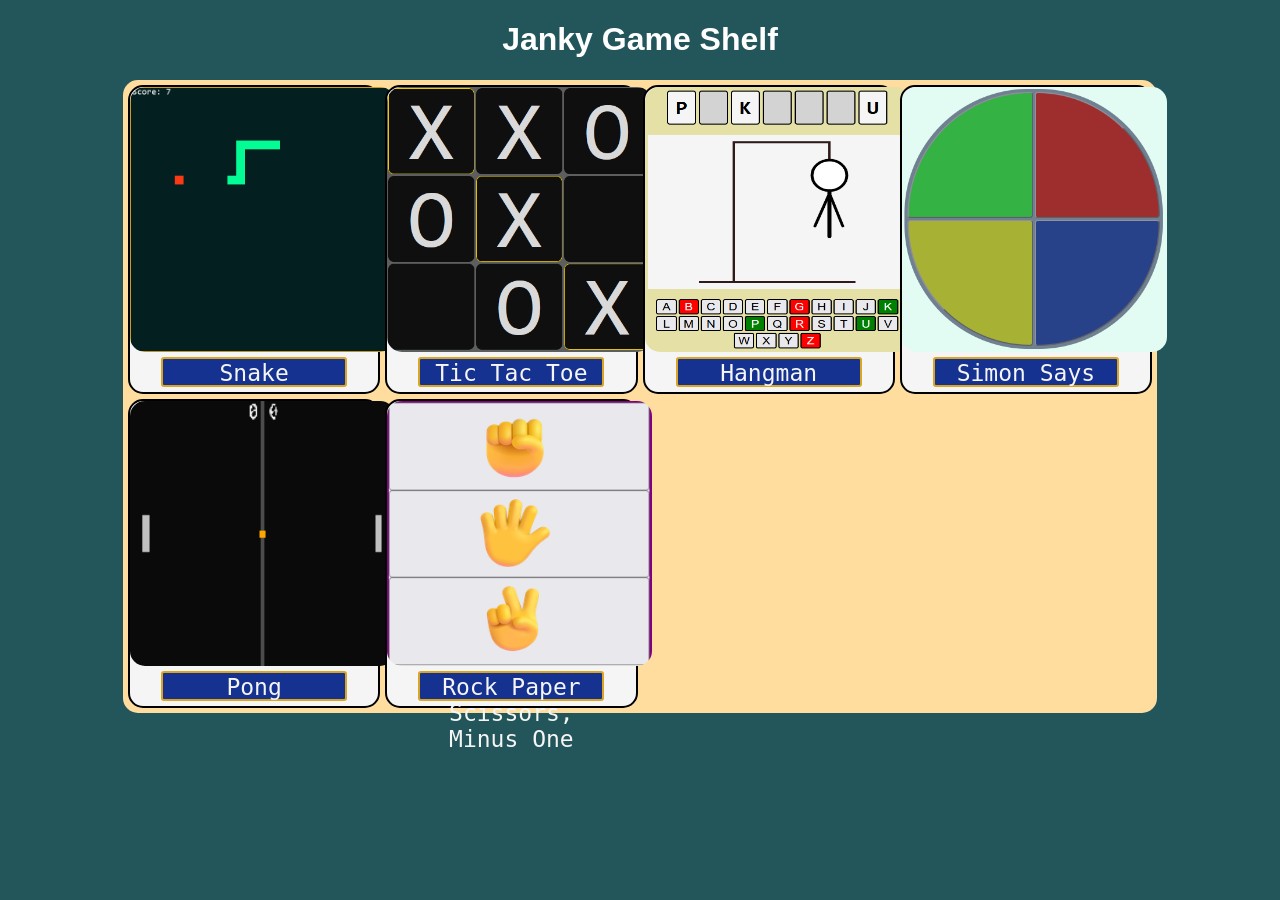
<file: index.html>
<!DOCTYPE html>
<html lang="en">
<head>
    <meta charset="UTF-8">
    <meta name="viewport" content="width=device-width, initial-scale=1.0">
    <title>Janky Game Shelf</title>
    <link rel="stylesheet" href="styles.css">
</head>
<body>
    <h1 id="title">Janky Game Shelf</h1>
    <div id="container">
        <div class="game-cards">
            <img src="./snakeGame/assets/snakeSShot.png" alt="snake game">
            <button class="card-btn" onclick="window.location.href='./snakeGame/index.html';">Snake</button>
        </div>
        <div class="game-cards">
            <img src="./ticTacToe/assets/ticTacToeSShot.png" alt="tic tac toe">
            <button class="card-btn" onclick="window.location.href='./ticTacToe/index.html';">Tic Tac Toe</button>
        </div>
        <div class="game-cards">
            <img src="./hangman/assets/hangmanSShot.png" alt="hangman">
            <button class="card-btn" onclick="window.location.href='./hangman/index.html';">Hangman</button>
        </div>
        <div class="game-cards">
            <img src="./simonSays/assets/simonSShot.png" alt="simon says">
            <button class="card-btn" onclick="window.location.href='./simonSays/index.html';">Simon Says</button>
        </div>
        <div class="game-cards">
            <img src="./pong/assets/pongSShot.png" alt="pong">
            <button class="card-btn" onclick="window.location.href='./pong/index.html';">Pong</button>
        </div>
        <div class="game-cards">
            <img src="./RPSminusOne/assets/RpsSShot.png" alt="rock paper scissors minus one">
            <button class="card-btn" onclick="window.location.href='./RPSminusOne/index.html';">
                Rock Paper Scissors, Minus One
            </button>
        </div>
    </div>
</body>
</html>
</file>
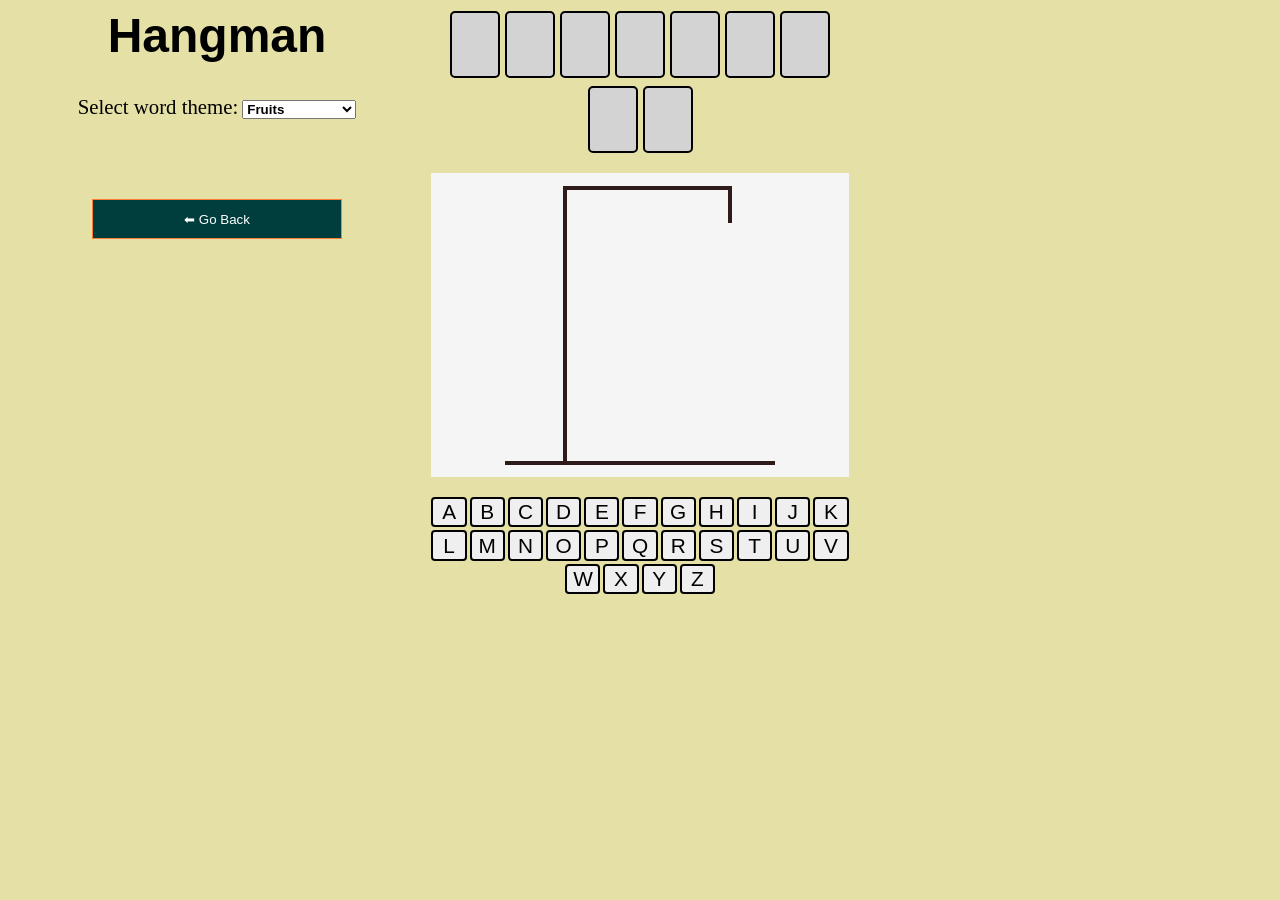
<file: hangman/index.html>
<!DOCTYPE html>
<html lang="en">
<head>
    <meta charset="UTF-8">
    <meta name="viewport" content="width=device-width, initial-scale=1.0">
    <link rel="icon" type="image/x-icon" href="./assets/hangmanFavicon.png">
    <link rel="stylesheet" href="styles.css">
    <title>Hangman</title>
</head>
<body>
    <div id="first-container">
        <h1 id="title">Hangman</h1>
        <div id="select-theme-container">
            <label for="select-theme" id="select-label">Select word theme:</label>
            <select id="select-theme" name="select-theme">
                <option value="fruit" selected>Fruits</option>
                <option value="vegetables">Vegetables</option>
                <option value="pokemon">Pokemon</option>
                <option value="constellations">Constellations</option>
            </select>
        </div>
        <a href="../index.html">
            <button id="back-btn">⬅ Go Back</button>
        </a>
    </div>
    <div id="middle-container">
        <div id="target-word-container"></div>
        <div id="hangman-drawing-container">
            <svg id="hangman-drawing" width="300" height="300">
                <line class="gallows" x1="15" x2="285" y1="290" y2="290"></line>
                <line class="gallows" x1="75" x2="75" y1="15" y2="290"></line>
                <line class="gallows" x1="73" x2="240" y1="15" y2="15"></line>
                <line class="gallows" x1="240" x2="240" y1="13" y2="50"></line>
                <circle id="stickman-head" class="hidden" r="30" cx="240" cy="80"></circle>
                <line id="stickman-body" class="hidden" x1="240" x2="240" y1="111" y2="200"></line>
                <line id="stickman-left-arm" class="hidden" x1="238" x2="215" y1="121" y2="180"></line>
                <line id="stickman-right-arm" class="hidden" x1="242" x2="263" y1="121" y2="180"></line>
                <line id="stickman-left-leg" class="hidden" x1="238" x2="227" y1="200" y2="270"></line>
                <line id="stickman-right-leg" class="hidden" x1="242" x2="253" y1="200" y2="270"></line>
            </svg>
        </div>
        <button id="reset-btn" class="hidden" >Play Again</button>
        <div id="keyboard-container"></div>
    </div>
    <script src="script.js"></script>
</body>
</html>
</file>
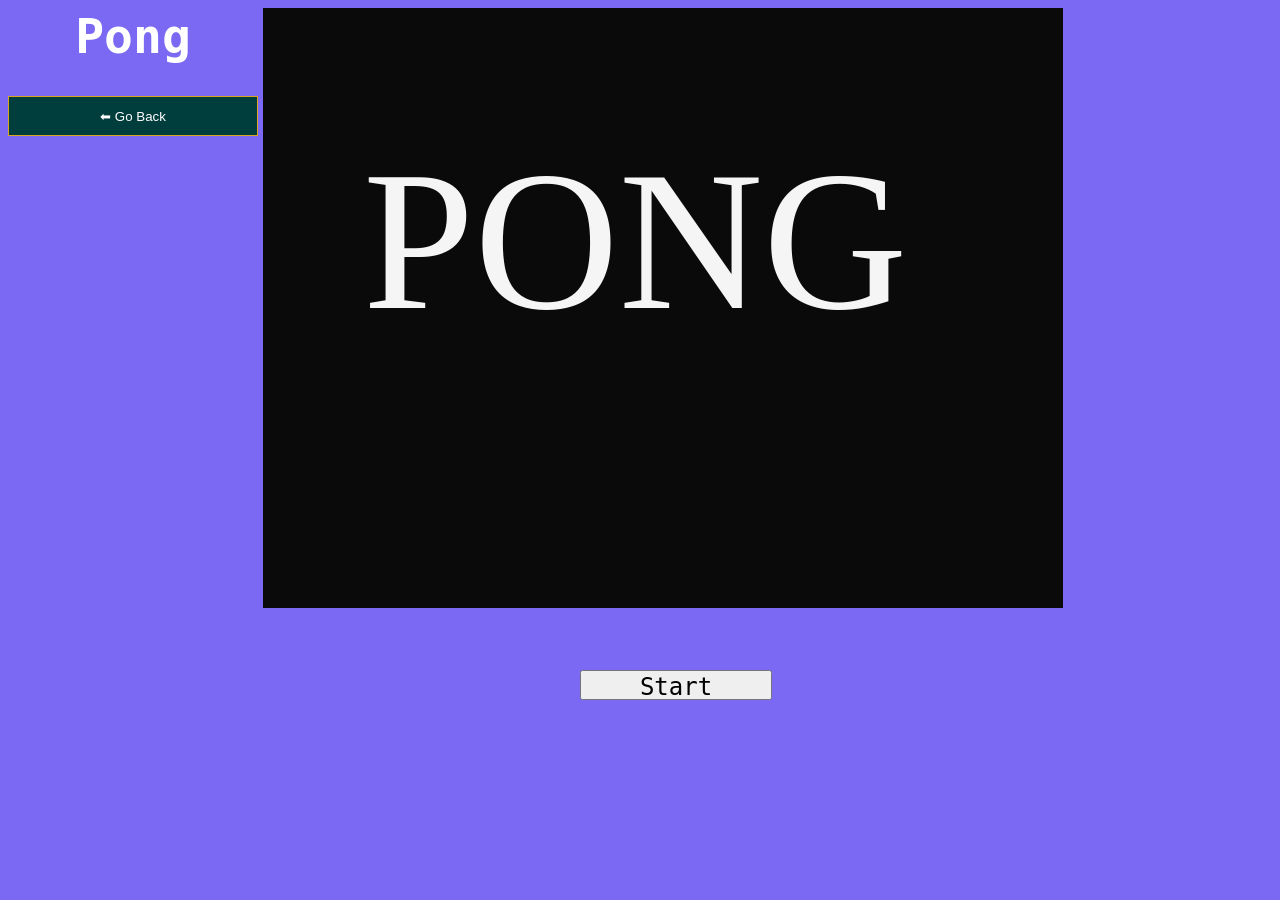
<file: pong/index.html>
<!DOCTYPE html>
<html lang="en">
<head>
    <meta charset="UTF-8">
    <meta name="viewport" content="width=device-width, initial-scale=1.0">
    <title>Pong</title>
    <link rel="stylesheet" href="styles.css">
</head>
<body>
    <div id="first-container">
        <h1 id="title">Pong</h1>
        <a href="../index.html">
            <button id="back-btn">⬅ Go Back</button>
        </a>
    </div>
    <div id="middle-container">
        <canvas id="game" width="800" height="600"></canvas>
        <button id="start-btn">Start</button>
    </div>
    <script src="script.js"></script>
</body>
</html>
</file>
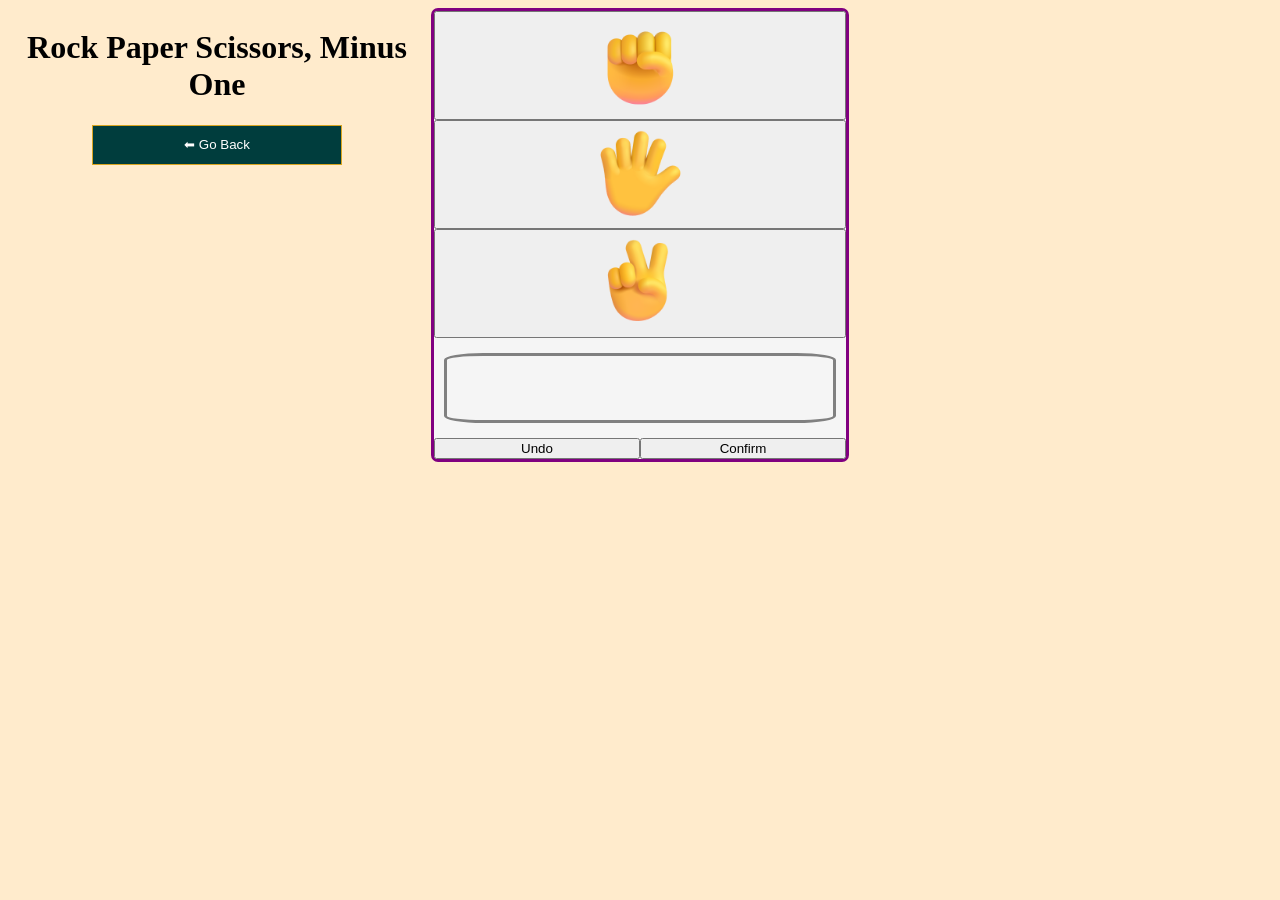
<file: RPSminusOne/index.html>
<!DOCTYPE html>
<html lang="en">
<head>
    <meta charset="UTF-8">
    <meta name="viewport" content="width=device-width, initial-scale=1.0">
    <title>Rock Paper Scissors, Minus One</title>
    <link rel="stylesheet" href="styles.css">
</head>
<body>
    <div id="first-container">
        <h1>Rock Paper Scissors, Minus One</h1>
        <a href="../index.html">
            <button id="back-btn">⬅ Go Back</button>
        </a>
    </div>
    <div id="middle-container">
        <div id="rps-game">
            <div id="choices">
                <button class="rps-choice" value="rock">
                    <img src="./assets/hand-rock.png" alt="rock">
                </button>
                <button class="rps-choice" value="paper">
                    <img src="./assets/hand-paper.png" alt="paper">
                </button>
                <button class="rps-choice" value="scissors">
                    <img src="./assets/hand-scissors.png" alt="scissors">
                </button>
            </div>
            <div id="chosen-options">
            </div>
            <div id="pre-game-buttons">
                <button id="undo-btn">Undo</button>
                <button id="confirm-btn">Confirm</button>
            </div>
        </div>
    </div>
    <script src="script.js"></script>
</body>
</html>
</file>
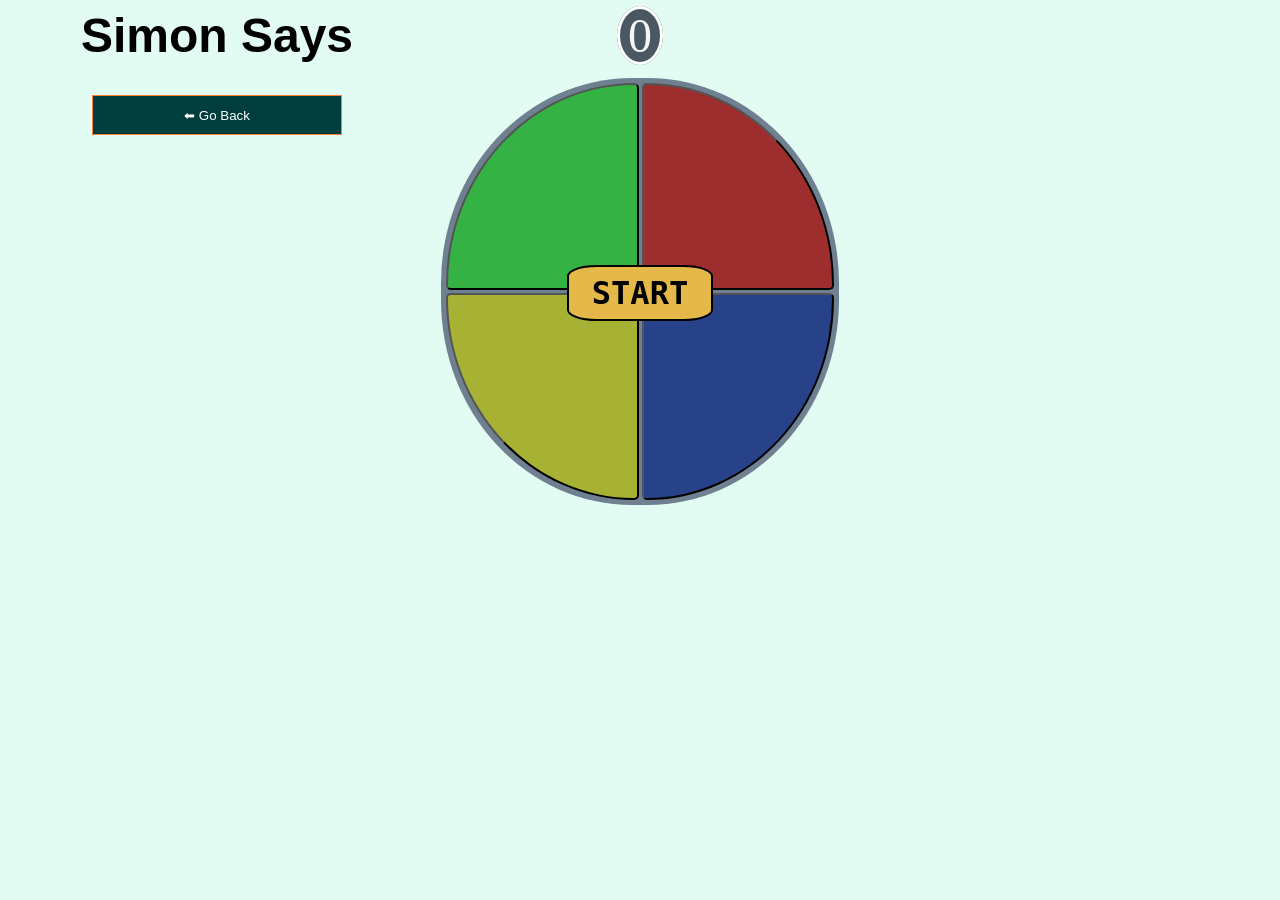
<file: simonSays/index.html>
<!DOCTYPE html>
<html lang="en">
<head>
    <meta charset="UTF-8">
    <meta name="viewport" content="width=device-width, initial-scale=1.0">
    <title>Simon Says</title>
    <link rel="icon" type="image/x-icon" href="./assets/simonSaysFavicon.png">
    <link rel="stylesheet" href="styles.css">
</head>
<body>
    <div id="first-container">
        <h1 id="title">Simon Says</h1>
        <a href="../index.html">
            <button id="back-btn">⬅ Go Back</button>
        </a>
    </div>
    <div id="middle-container">
        <div id="score-container">
            <span id="score">0</span>
        </div>
        <div id="simon-container">
            <button id="simon-btn-1" class="simon-btn btn-1-base-color"></button>
            <button id="simon-btn-2" class="simon-btn btn-2-base-color"></button>
            <button id="simon-btn-3" class="simon-btn btn-3-base-color"></button>
            <button id="simon-btn-4" class="simon-btn btn-4-base-color"></button>
        </div>
        <button id="start-btn">START</button>
        <span id="high-score" class="hidden">High score: 0</span>
    </div>
    <script src="script.js"></script>
</body>
</html>
</file>
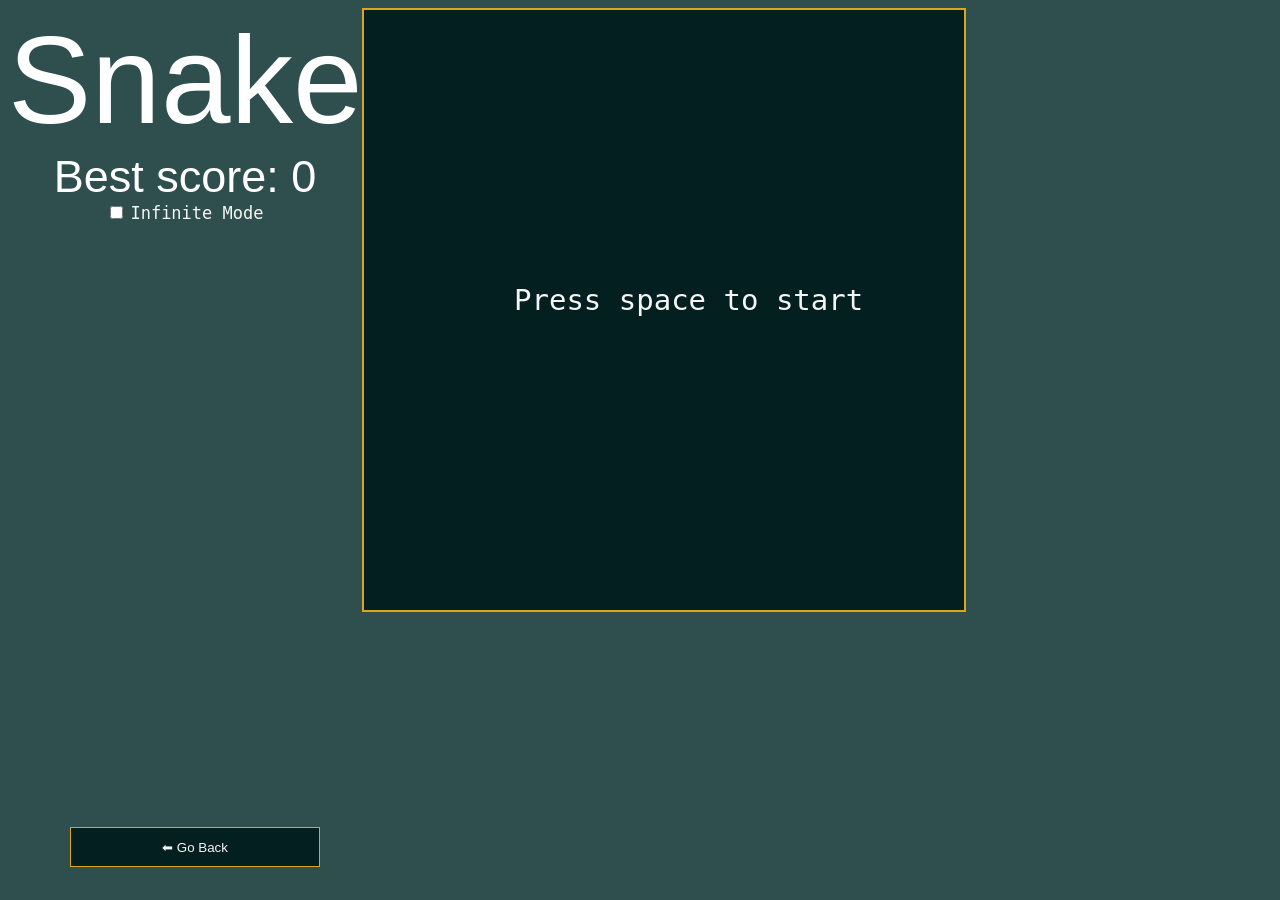
<file: snakeGame/index.html>
<!DOCTYPE html>
<html lang="en">
<head>
    <meta charset="UTF-8">
    <meta name="viewport" content="width=device-width, initial-scale=1.0">
    <link rel="icon" type="image/x-icon" href="./assets/snakeFavicon.png">
    <link rel="stylesheet" href="./styles.css">
    <title>Snake</title>
</head>
<body>
    <div id="title-container">
        <span id="game-title">Snake</span>
        <span id="game-score">Best score: <span id="score-count">0</span></span>
        <div id="infinite-container">
            <input type="checkbox" id="infinite-mode-checkbox">
            <label for="infinite-mode-checkbox" id="infinite-label">Infinite Mode</label>
        </div>
        <span id="game-deaths" class="hidden">Deaths: <span id="death-count">0</span></span>
        <div id="back-container">
            <a href="../index.html">
                <button id="back-button">⬅ Go Back</button>
            </a>
        </div>
    </div>
    <canvas id="game" width="600" height="600">Snake</canvas>
    <script src="snakeGame.js"></script>
</body>
</html>
</file>
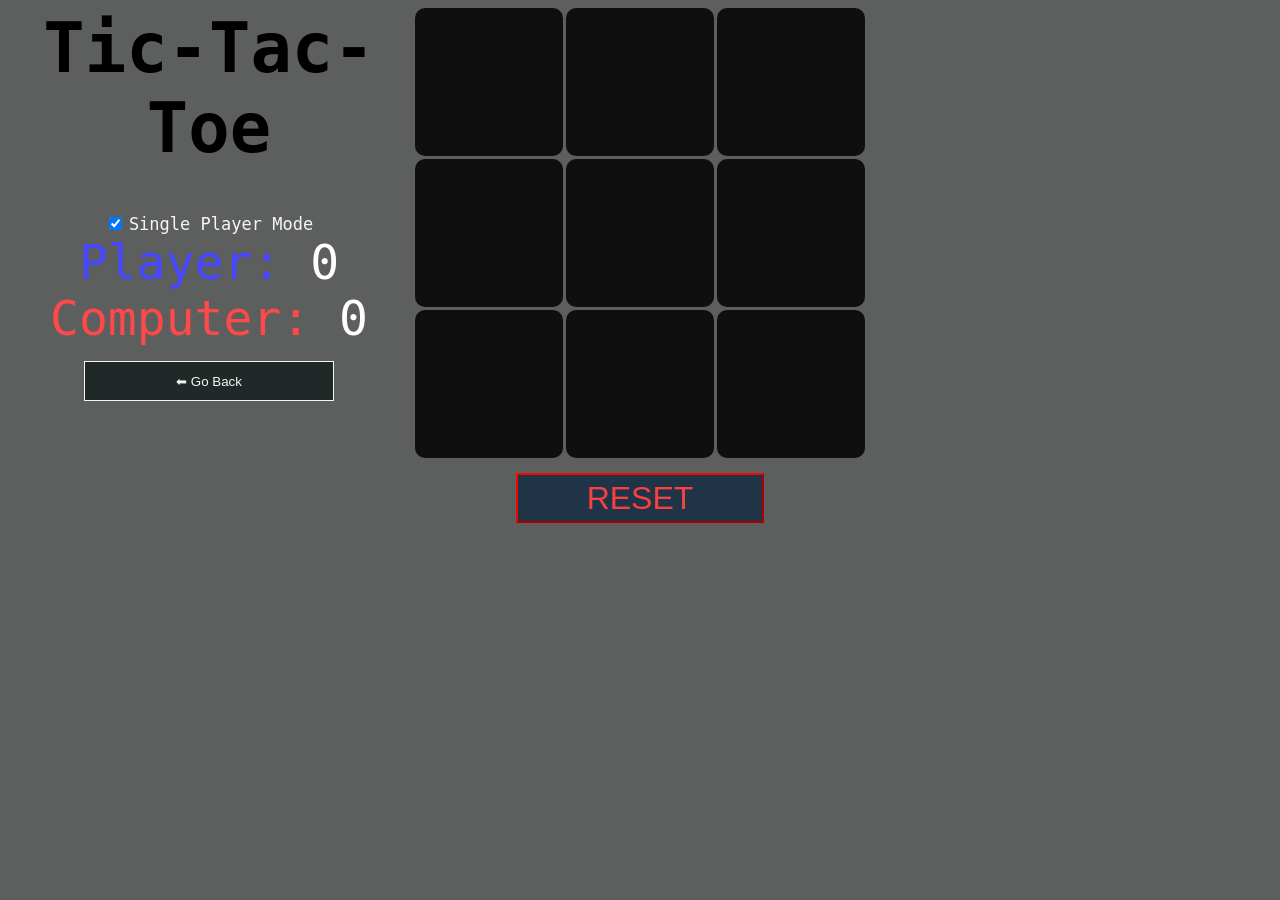
<file: ticTacToe/index.html>
<!DOCTYPE html>
<html lang="en">
<head>
    <meta charset="UTF-8">
    <meta name="viewport" content="width=device-width, initial-scale=1.0">
    <title>Tic Tac Toe</title>
    <link rel="icon" type="image/x-icon" href="./assets/ticTacToeFavicon.png">
    <link rel="stylesheet" href="styles.css">
</head>
<body>
    <div id="first-container">
        <h1 id="title">Tic-Tac-Toe</h1>
        <div id="checkbox-container">
            <input id="game-mode-checkbox" type="checkbox" checked>
            <label for="game-mode-checkbox" id="game-mode-label">
                <span id="game-mode">Single</span> Player Mode
            </label>
        </div>
        <div id="scores-container">
            <span id="player-score">Player: <span id="player-counter">0</span></span>
            <span id="cpu-score">Computer: <span id="cpu-counter">0</span></span>
        </div>
        <a href="../index.html">
            <button id="back-btn">⬅ Go Back</button>
        </a>
    </div>
    <div id="middle-container">
        <div id="gameboard">
            <div class="square square-0"></div>
            <div class="square square-1"></div>
            <div class="square square-2"></div>
            <div class="square square-3"></div>
            <div class="square square-4"></div>
            <div class="square square-5"></div>
            <div class="square square-6"></div>
            <div class="square square-7"></div>
            <div class="square square-8"></div>
        </div>
        <button id="reset-btn">RESET</button>
    </div>
    <script src="script.js"></script>
</body>
</html>
</file>
<file: styles.css>
html {
    box-sizing: border-box;
    height: 100%;
}

body {
    margin: 0;
    background: hsl(185.3, 45.6%, 24.5%);
}

#title {
    color: rgb(255, 255, 255);
    font-family: Helvetica, sans-serif;
    text-align: center;
}

#container {
    display: grid;
    grid-template-columns: repeat(4, minmax(0, 1fr));
    gap: 5px;
    width: 80vw;
    background: rgb(255, 221, 159);
    border-radius: 15px;
    margin: auto;
    padding: 5px;
}

.game-cards {
    display: flex;
    flex-direction: column;
    background-color: whitesmoke;
    border-radius: 15px;
    text-align: center;
    border: 2px solid #000;
}

.game-cards img {
    height: 265px;
    width: 265px;
    border-radius: 15px;
}

.card-btn {
    border: 2px solid goldenrod;
    border-radius: 3px;
    background-color: #153291;
    color: whitesmoke;
    width: 75%;
    height: 30px;
    margin: 5px auto;
    font-size: 23px;
    font-family: monospace, Arial, Helvetica, sans-serif;
    cursor: pointer;
}

.card-btn:hover {
    border-color: hsl(43, 74%, 55%);
    background-color: hsl(226, 75%, 39%);
    color: hsl(0, 0%, 100%);
}

.card-btn:active {
    border-color: hsl(43, 74%, 45%);
    background-color: hsl(226, 75%, 25%);
    color: hsl(0, 0%, 92%);
}

@media (max-width: 600px) {
    #container {
        width: 90%;
        grid-template-columns: repeat(2, minmax(0, 1fr));
    }

    .card-btn {
        font-size: 18px;
    }

    .game-cards img {
        height: 155px;
        width: 155px;
    }
}
</file>
<file: hangman/styles.css>
* {
    box-sizing: border-box;
}

body {
    background-color: #e4e0a6;
    display: grid;
    grid-template-columns: 1fr 1fr 1fr;
    gap: 5px;
}

#first-container {
    text-align: center;
}

#title {
    font-family: Helvetica, sans-serif;
    font-size: 3rem;
    margin-top: 0;
    text-align: center;
}

#select-theme-container {
    margin: 15px 0 80px 0;
}

#select-theme {
    font-weight: 600;
    font-family: Helvetica, sans-serif;
}

#select-label {
    font-size: 1.3rem;
    font-family: Georgia, Times, serif;
}

#back-btn {
    background-color: hsl(180, 100%, 12%);
    color: hsl(0, 0%, 100%);
    border: 1px solid hsl(22, 100%, 60%);
    width: 250px;
    height: 40px;
}

#back-btn:hover {
    background-color: hsl(180, 100%, 17%);
    color: hsl(0, 0%, 99%);
    border: 1px solid hsl(22, 100%, 67%);
}

#back-btn:active {
    background-color: hsl(180, 100%, 10%);
    color: hsl(0, 0%, 92%);
    border: 1px solid hsl(22, 100%, 53%);
}

#middle-container {
    display: flex;
    flex-direction: column;
    gap: 20px;
    text-align: center;
}

#target-word-container {
    display: flex;
    flex-wrap: wrap;
    justify-content: center;
    gap: 5px;
}

.target-letter {
    width: 50px;
    height: 67px;

    margin-top: 3px;
    padding: 9px;

    border: 2px solid black;
    border-radius: 5px;

    font-size: 2.4rem;
    font-family: monospace, sans-serif;
    font-weight: 600;

    user-select: none;
    background-color: whitesmoke;
}

#hangman-drawing-container {
    background-color: whitesmoke;
}

.gallows {
    stroke: #301b1b;
    stroke-width: 4;
}

#stickman-head {
    stroke: #000000;
    stroke-width: 5;
    fill: white;
}

#stickman-body {
    stroke: #000000;
    stroke-width: 7;
    stroke-linecap: round;
}

#stickman-left-arm, #stickman-right-arm, #stickman-left-leg, #stickman-right-leg {
    stroke: #000000;
    stroke-width: 5;
    stroke-linecap: round;
}

#reset-btn {
    margin: auto;
    width: 50%;
    height: 27px;

    background-color: hsl(51, 100%, 50%);
    border: 1px solid hsl(16, 100%, 50%);
    border-radius: 10px;
    font-family: monospace, sans-serif;
    font-size: 1.2rem;
    font-weight: 700;
}

#reset-btn:hover {
    background-color: hsl(51, 100%, 58%);
    border: 1px solid hsl(16, 100%, 58%);
}

#reset-btn:active {
    background-color: hsl(51, 100%, 42%);
    border: 1px solid hsl(16, 100%, 42%);
}

.hidden {
    display: none;
}

#keyboard-container {
    display: flex;
    flex-wrap: wrap;
    justify-content: center;
    text-align: center;
    gap: 3px;
}

.keyboard-letter {
    width: 2.2rem;
    height: 1.9rem;
    font-size: 1.3rem;
    font-family: Arial, Helvetica, sans-serif;

    border: 2px solid black;
    border-radius: 4px;
}

.blank {
    background-color: lightgrey;
    color: lightgrey;
}

.correct-letter {
    background-color: green;
    color: white;
}

.wrong-letter {
    background-color: red;
    color: whitesmoke;
}

@media (max-width: 600px) {
    body {
        display: flex;
        flex-direction: column-reverse;
    }
}
</file>
<file: pong/styles.css>
* {
    box-sizing: border-box;
}

body {
    display: grid;
    grid-template-columns: 1fr 1fr 1fr;
    gap: 5px;
    background-color: hsl(248, 85%, 68%);
}

#first-container {
    text-align: center;
}

#title {
    font-family: monospace, Helvetica, sans-serif;
    color: white;
    font-size: 3rem;
    margin-top: 0;
    text-align: center;
}

#back-btn {
    background-color: hsl(180, 100%, 12%);
    color: hsl(0, 0%, 100%);
    border: 1px solid hsl(43, 74%, 49%);
    width: 250px;
    height: 40px;
}

#back-btn:hover {
    background-color: hsl(180, 100%, 17%);
    color: hsl(0, 0%, 99%);
    border: 1px solid hsl(43, 74%, 59%);
}

#back-btn:active {
    background-color: hsl(180, 100%, 10%);
    color: hsl(0, 0%, 92%);
    border: 1px solid hsl(43, 74%, 40%);
}

#start-btn {
    width: 15%;
    height: 30px;

    position: absolute;
    left: 580px;
    bottom: 200px;

    font-family: monospace;
    font-size: 1.5rem;
}

.hidden {
    display: none;
}

@media (max-width: 600px) {
    body {
        display: flex;
        flex-wrap: wrap-reverse;
    }

    #game {
        width: 320px;
        height: 240px;
        margin: auto;
    }

    #start-btn {
        left: 120px;
        top: 150px;
        width: 25%;
    }
}
</file>
<file: RPSminusOne/styles.css>
* {
    box-sizing: border-box;
}

body {
    background-color: hsl(36, 100%, 90%);
    display: grid;
    grid-template-columns: 1fr 1fr 1fr;
    gap: 5px;
}

#first-container {
    text-align: center;
}

#back-btn {
    background-color: hsl(180, 100%, 12%);
    color: hsl(0, 0%, 100%);
    border: 1px solid hsl(43, 74%, 49%);
    width: 250px;
    height: 40px;
}

#back-btn:hover {
    background-color: hsl(180, 100%, 17%);
    color: hsl(0, 0%, 99%);
    border: 1px solid hsl(43, 74%, 59%);
}

#back-btn:active {
    background-color: hsl(180, 100%, 10%);
    color: hsl(0, 0%, 92%);
    border: 1px solid hsl(43, 74%, 40%);
}

#middle-container {
    display: flex;
    flex-direction: column;
}

#rps-game {
    display: grid;
    grid-template-columns: 1fr;
    gap: 15px;
    background-color: whitesmoke;
    border: 3px solid purple;
    border-radius: 7px;
}

#choices {
    display: grid;
    grid-template-columns: 1fr;
}

#choices img {
    width: 100px;
    height: 100px;
}

#chosen-options {
    margin: auto;
    text-align: center;
    width: 95%;
    height: 70px;
    border: 3px solid grey;
    border-radius: 10%;
}

#chosen-options > img {
    height: 90%;
    aspect-ratio: 1 / 1;
}

#pre-game-buttons {
    display: grid;
    grid-template-columns: 1fr 1fr;
}

#computer-choices {
    margin: auto;
    display: grid;
    grid-template-columns: 1fr 1fr;
}

#computer-choices > img, #computer-final-choice > img {
    transform: rotate(180deg);
}

#player-choices {
    margin: auto;
    display: grid;
    grid-template-columns: 1fr 1fr;
}

#player-choices > img, #computer-choices > img, #player-final-choice > img, #computer-final-choice > img {
    width: 100px;
    height: 100px;
}

#player-choices > img:hover {
    background-color: lightgreen;
    border-radius: 10%;
}

#player-final-choice, #computer-final-choice {
    margin: auto;
    display: grid;
    grid-template-columns: 1fr;
}

#game-result {
    margin: auto;
    font-size: 2.5rem;
}

.win {
    color: green;
}

.tie {
    color: grey;
}

.lose {
    color: red;
}

.win, .lose, .tie {
    font-family: monospace;
}

#restart-container {
    margin: auto;
}

@media (max-width: 600px) {
    body {
        display: flex;
        flex-direction: column-reverse;
    }
}
</file>
<file: simonSays/styles.css>
* {
    box-sizing: border-box;
}

body {
    display: grid;
    grid-template-columns: 1fr 1fr 1fr;
    gap: 5px;
    background-color: hsl(158, 81%, 94%);
}

#first-container {
    text-align: center;
}

#title {
    font-family: Helvetica, sans-serif;
    font-size: 3rem;
    margin-top: 0;
    text-align: center;
}

#back-btn {
    background-color: hsl(180, 100%, 12%);
    color: hsl(0, 0%, 100%);
    border: 1px solid hsl(22, 100%, 60%);
    width: 250px;
    height: 40px;
}

#back-btn:hover {
    background-color: hsl(180, 100%, 17%);
    color: hsl(0, 0%, 99%);
    border: 1px solid hsl(22, 100%, 67%);
}

#back-btn:active {
    background-color: hsl(180, 100%, 10%);
    color: hsl(0, 0%, 92%);
    border: 1px solid hsl(22, 100%, 53%);
}

#middle-container {
    text-align: center;
}

#score {
    background-color: hsl(210, 14%, 34%);
    color: hsl(0, 0%, 96%);
    padding: 0 8px 0 8px;
    font-size: 3rem;
    border: 3px solid hsl(0, 0%, 100%);
    border-radius: 50%;
}

#simon-container {
    background-color: hsl(210, 13%, 50%);
    display: grid;
    grid-template-columns: 1fr 1fr;
    gap: 3px;
    margin: 15px 10px;
    border-radius: 48%;
}

.simon-btn {
    height: 207px;
}

.btn-1-base-color {
    background-color: hsl(128, 55%, 45%);
}

.btn-1-lit {
    background-color: hsl(128, 75%, 55%);
}

.btn-2-base-color {
    background-color: hsl(0, 55%, 40%);
}

.btn-2-lit {
    background-color: hsl(0, 75%, 55%);
}

.btn-3-base-color {
    background-color: hsl(65, 55%, 45%);
}

.btn-3-lit {
    background-color: hsl(65, 75%, 55%);
}

.btn-4-base-color {
    background-color: hsl(224, 55%, 35%);
}

.btn-4-lit {
    background-color: hsl(224, 85%, 55%);
}

#simon-btn-1 {
    border-radius: 100% 5px 5px 5px;
    margin: 5px 0 0 5px;
}

#simon-btn-2 {
    border-radius: 5px 100% 5px 5px;
    margin: 5px 5px 0 0;
}

#simon-btn-3 {
    border-radius: 5px 5px 5px 100%;
    margin: 0 0 5px 5px;
}

#simon-btn-4 {
    border-radius: 5px 5px 100% 5px;
    margin: 0 5px 5px 0;
}

#start-btn {
    position: relative;
    width: 35%;
    height: 10%;
    bottom: 255px;

    font-size: 2rem;
    font-family: monospace, sans-serif;
    font-weight: 600;

    background-color: hsl(43, 74%, 59%);
    border: 2px solid black;
    border-radius: 20%;
}

#start-btn:hover {
    background-color: hsl(43, 74%, 49%);
    border: 2px solid black;
}

#start-btn:active {
    background-color: hsl(43, 74%, 49%);
    border: 2px solid black;
}

#high-score {
    position: absolute;
    top: 50%;
    left: 50%;
    transform: translate(-50%, -50%);
    top: 35%;

    font-size: 1.5rem;
    font-weight: 800;
    font-family: monospace, sans-serif;
    color: hsl(0, 0%, 100%);
}

.hidden {
    display: none;
}

@media (max-width: 600px) {
    body {
        display: flex;
        flex-direction: column-reverse;
    }

    .simon-btn {
        height: 144px;
    }

    #start-btn {
        position: relative;
        bottom: 188px;
        height: 11%;
    }

    #high-score {
        top: 50%;
        left: 50%;
        transform: translate(-50%, -50%);
        top: 20%;
    }
}
</file>
<file: snakeGame/styles.css>
body {
    background: darkslategrey;
    display: flex;
    flex-direction: row;
}

#game {
    border: 2px solid goldenrod;
}

#title-container {
    width: 28%;
    text-align: center;
}

#game-title {
    display: block;
    font-family: 'Consolas', 'Helvetica', 'Courier New', Courier, monospace;
    font-size: 125px;
    color: #ffffff;
}

#game-score {
    display: block;
    font-family: Arial, Helvetica, sans-serif;
    font-size: 45px;
    color: #ffffff;
}

#game-deaths {
    font-family: Arial, Helvetica, sans-serif;
    font-size: 45px;
    color: #ffffff;
}

#infinite-label {
    font-family: monospace;
    font-size: 17px;
    color: whitesmoke;
}

.hidden {
    display: none;
}

.visible {
    display: block;
}

#back-container {
    position: absolute;
    bottom: 33px;
    left: 70px;
}

#back-button {
    background-color: #041f1f;
    color: whitesmoke;
    border: 1px solid goldenrod;
    width: 250px;
    height: 40px;
}

#back-button:hover {
    background-color: hsl(180, 77%, 9%);
    color: hsl(0, 0%, 98%);
    border: 1px solid hsl(43, 74%, 54%);
}

#back-button:active {
    background-color: hsl(180, 77%, 5%);
    color: hsl(0, 0%, 92%);
    border: 1px solid hsl(43, 74%, 46%);
}

@media (max-width: 600px) {
    body {
        display: flex;
        flex-wrap: wrap-reverse;
    }

    #game {
        width: 300px;
        height: 300px;
        margin: auto;
    }

    #title-container {
        display: flex;
        flex-direction: column;
        width: 100%;
    }
}
</file>
<file: ticTacToe/styles.css>
* {
    box-sizing: border-box;
}

body {
    display: grid;
    grid-template-columns: 1fr 1fr 1fr;
    gap: 5px;
    background-color: hsl(180, 1%, 37%);
}

#middle-container {
    text-align: center;
}

#gameboard {
    margin: auto;
    display: grid;
    grid-template-columns: repeat(3, 1fr);
    width: min(90vw, 450px);
    aspect-ratio: 1 / 1;
    gap: 3px;
}

.square {
    height: 148px;
    display: flex;
    flex-direction: column;
    text-align: center;
    justify-content: center;

    font-family: monospace, sans-serif;
    font-size: clamp(6rem, 9rem, 10rem);
    color: hsl(0, 0%, 85%);
    background-color: hsl(0, 0%, 6%);
    border-radius: 10px;
}

#reset-btn {
    margin-top: 15px;
    width: 55%;
    height: 50px;
    font-size: 32px;
    background-color: hsl(209, 39%, 20%);
    color: hsl(0, 92%, 61%);
    border-color: hsl(0, 100%, 50%);
}

#reset-btn:hover {
    background-color: hsl(209, 39%, 25%);
    color: hsl(0, 92%, 67%);
    border-color: hsl(0, 100%, 58%);
}

#reset-btn:active {
    background-color: hsl(209, 39%, 12%);
    color: hsl(0, 92%, 53%);
    border-color: hsl(0, 100%, 42%);
}

#first-container {
    display: flex;
    flex-direction: column;
    text-align: center;
}

#title {
    margin-top: 0;
    font-family: monospace;
    font-size: clamp(3rem, 4.3rem, 9rem);
}

#scores-container {
    margin-bottom: 15px;
    display: flex;
    flex-direction: column;
}

#game-mode-label {
    font-family: monospace;
    font-size: 17px;
    color: whitesmoke;
}

#player-score, #cpu-score {
    font-family: monospace;
    font-size: clamp(1rem, 3rem, 5rem);
}

#player-score {
    color: hsl(240, 100%, 64%);
}

#cpu-score {
    color: hsl(0, 98%, 64%);
}

#player-counter, #cpu-counter {
    color: white;
}

#back-btn {
    background-color: hsl(180, 11%, 14%);
    color: hsl(0, 0%, 96%);
    border: 1px solid hsl(0, 0%, 96%);
    width: 250px;
    height: 40px;
}

#back-btn:hover {
    background-color: hsl(180, 11%, 18%);
    color: hsl(0, 0%, 99%);
    border: 1px solid hsl(0, 0%, 99%);
}

#back-btn:active {
    background-color: hsl(180, 11%, 10%);
    color: hsl(0, 0%, 92%);
    border: 1px solid hsl(0, 0%, 92%);
}

@media (max-width: 600px) {
    body {
        display: flex;
        flex-direction: column-reverse;
    }

    #gameboard {
        width: min(85vw, 450px)
    }

    .square {
        height: 106px;
        font-size: 6rem;
    }

    #title {
        font-size: 3rem;
    }
}

@media screen and (orientation: landscape) and (max-width: 800px) {
    body {
        display: flex;
        flex-direction: row;
        height: 1vh;
    }

    #gameboard {
        width: 348px;
        height: 100%;
    }

    .square {
        height: 114px;
    }

    #middle-container {
        display: flex;
        flex-direction: row-reverse;
    }

    #title {
        font-size: 2.5rem;
    }

    #reset-btn {
        position: absolute;
        top: 60px;
        right: -15px;
        width: 20%;
        height: 25px;
        font-size: 16px;
        rotate: 90deg;
    }
}
</file>
